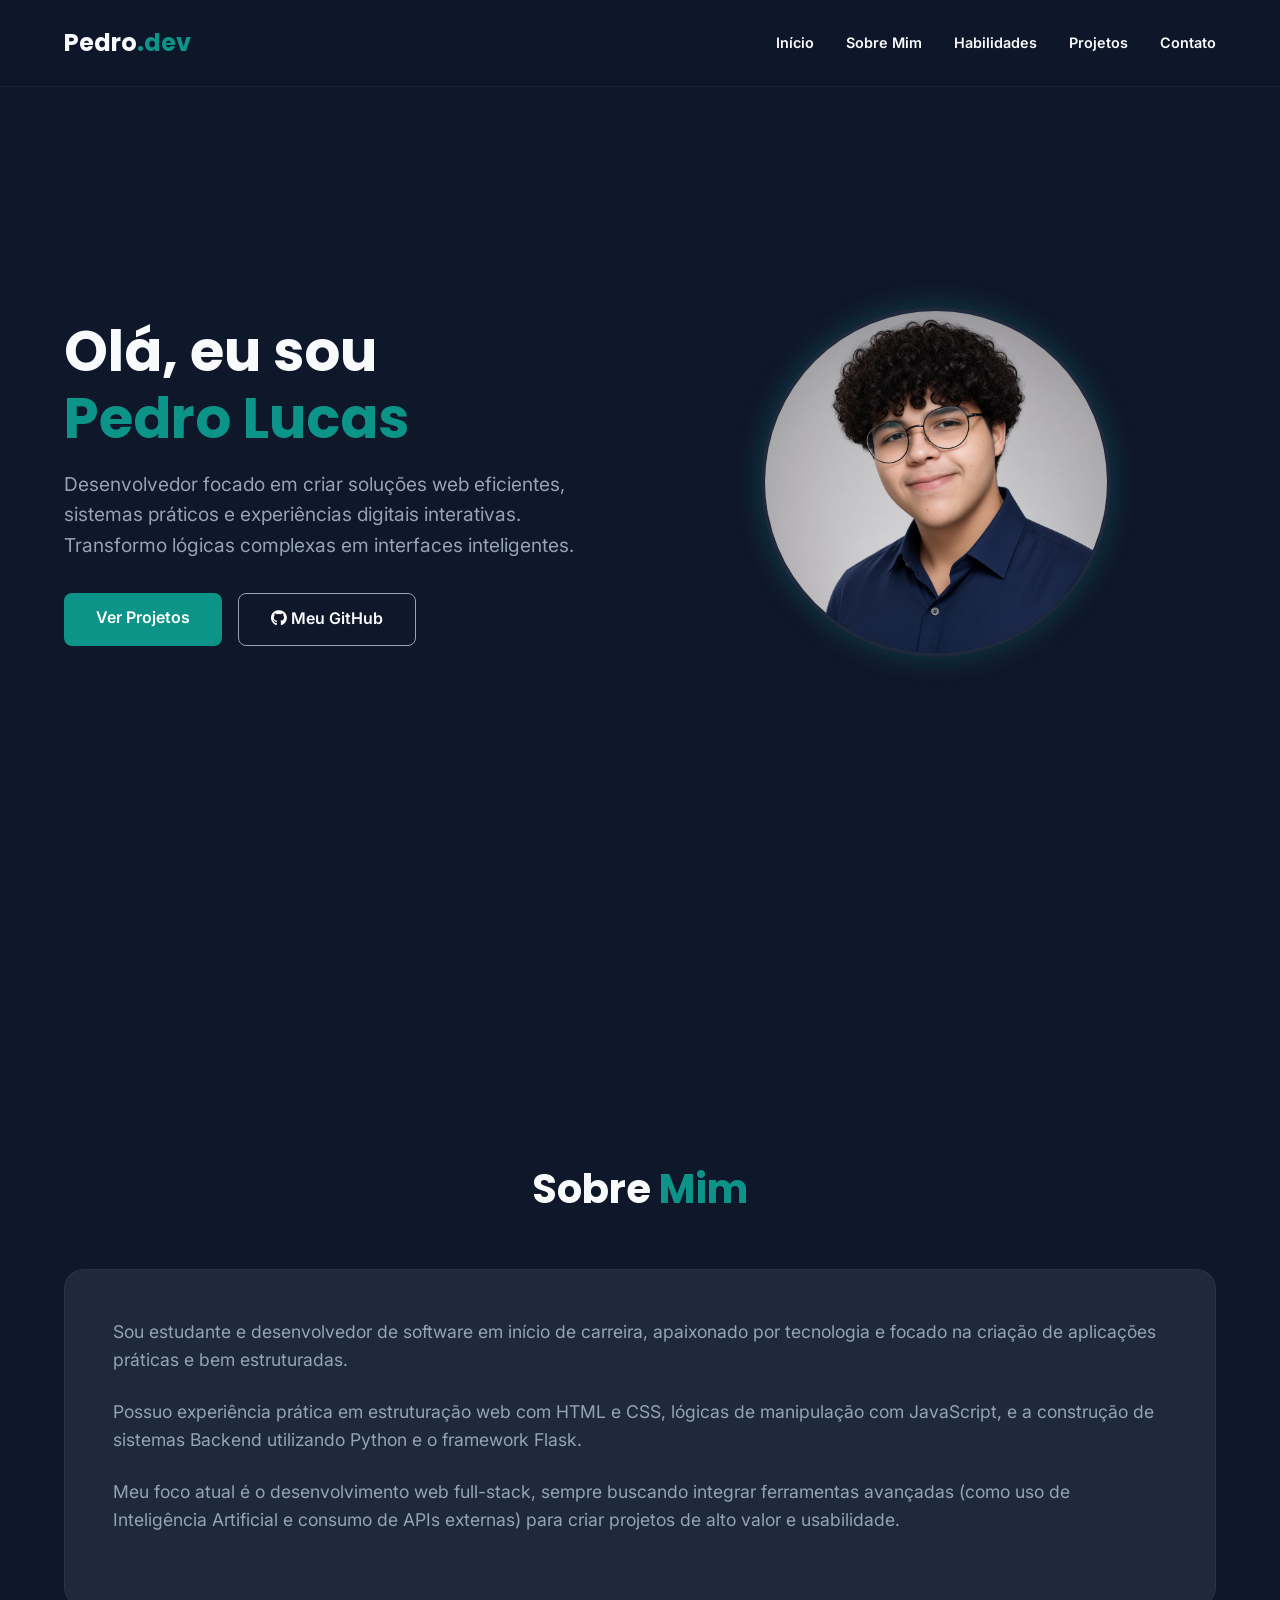
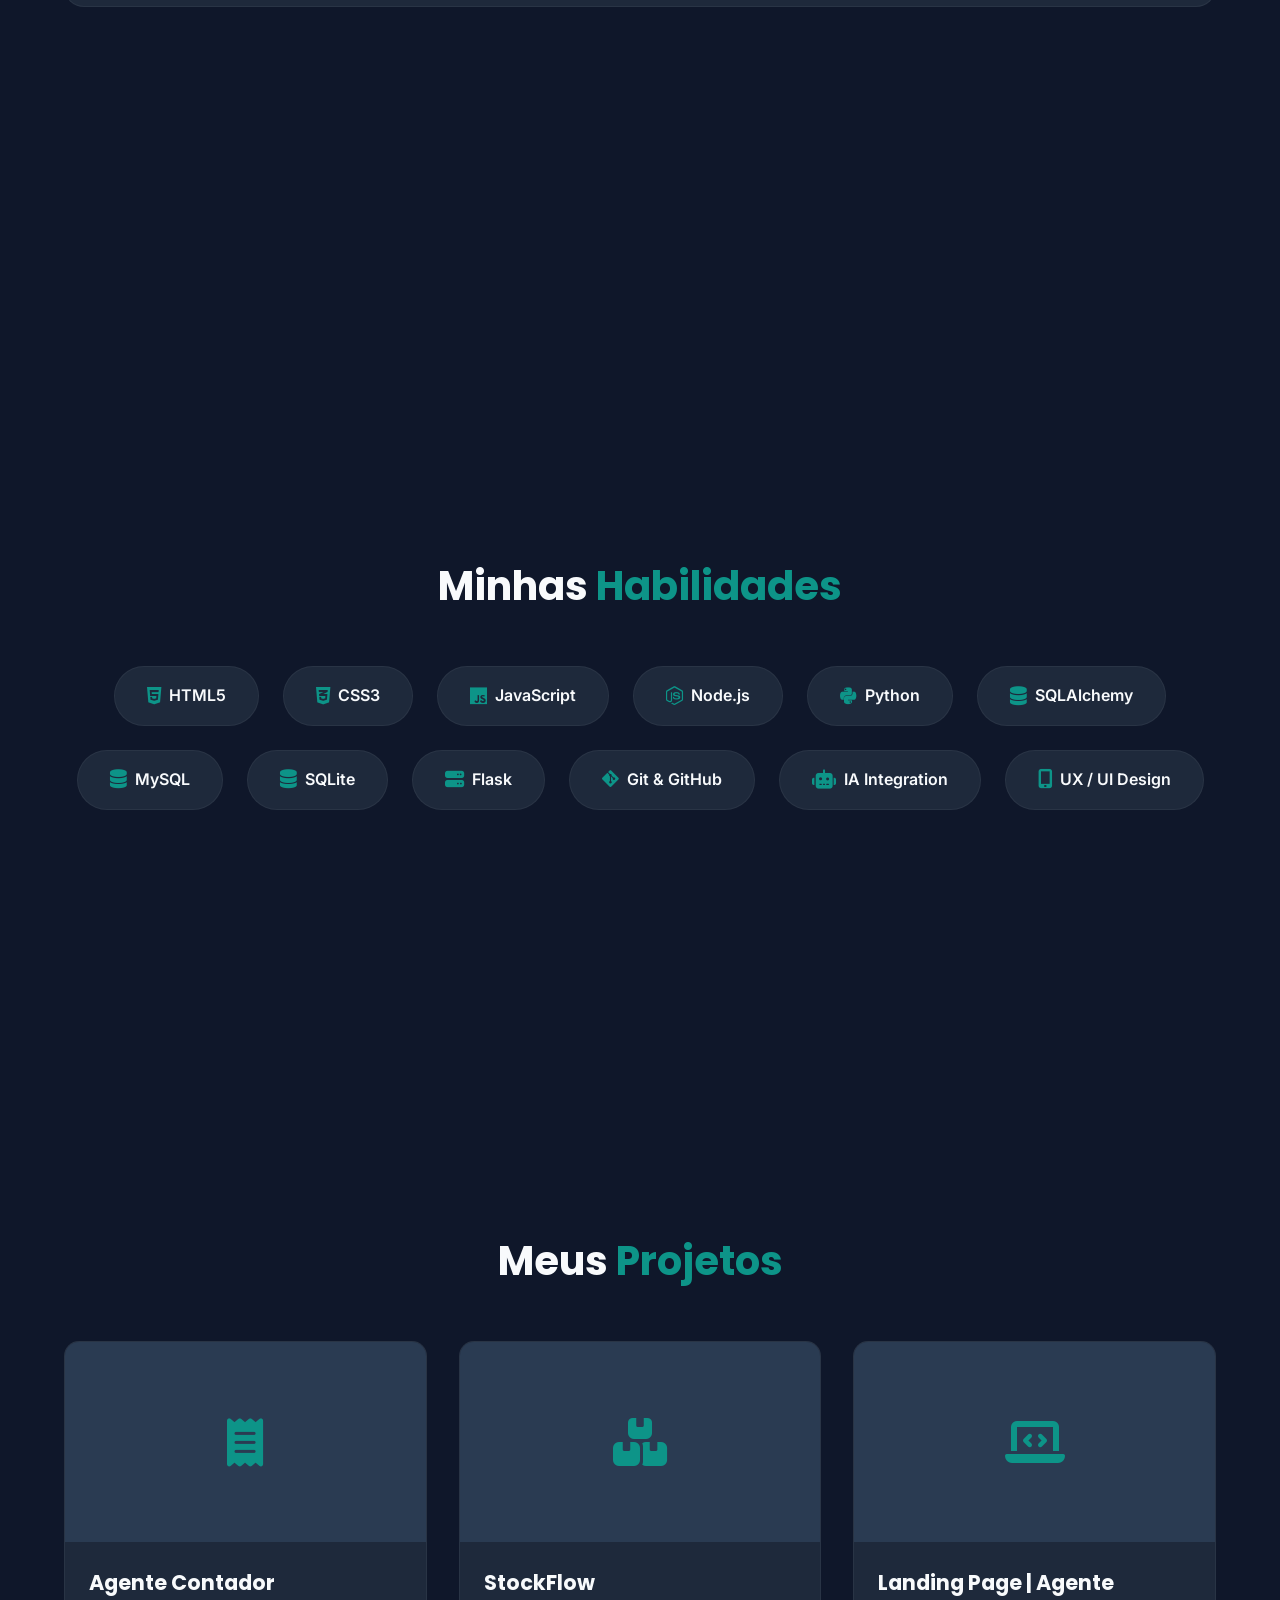
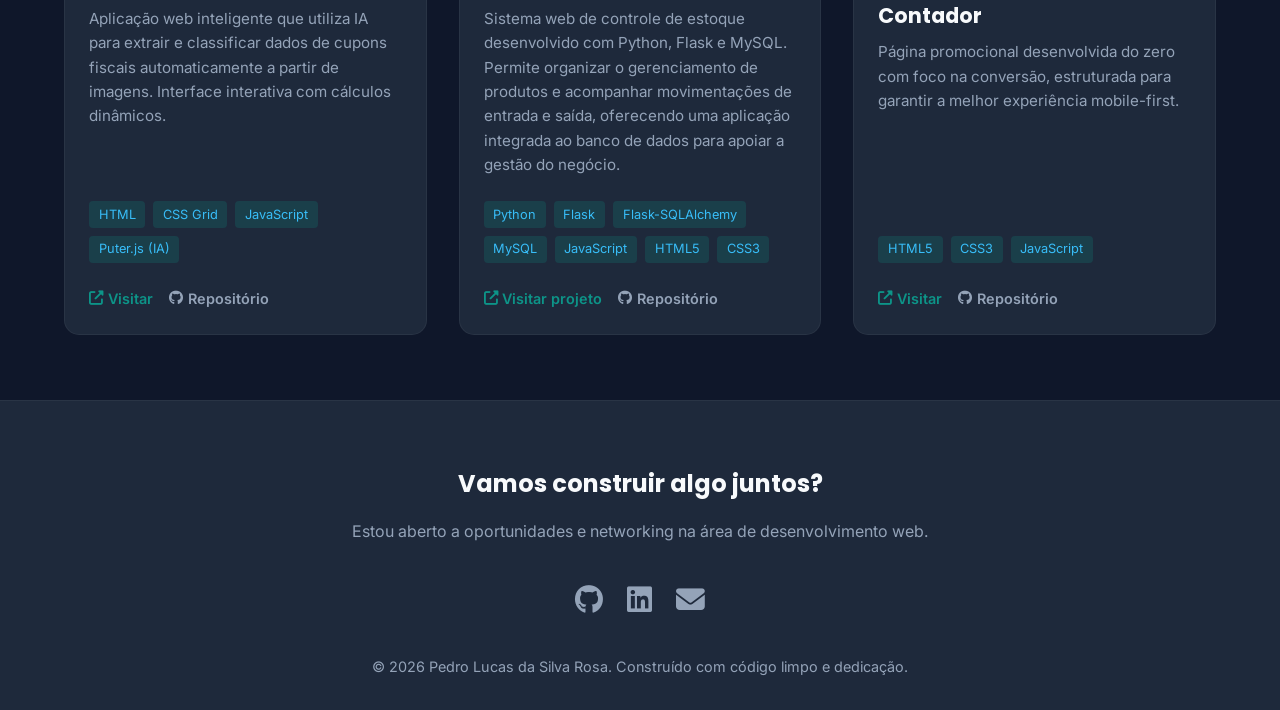
<file: index.html>
<!DOCTYPE html>
<html lang="pt-BR">

<head>
    <meta charset="UTF-8">
    <meta name="viewport" content="width=device-width, initial-scale=1.0">
    <title>Pedro Lucas | Desenvolvedor de Software</title>

    <!-- Fontes do Google -->
    <link
        href="https://fonts.googleapis.com/css2?family=Inter:wght@300;400;600;800&family=Poppins:wght@500;700&display=swap"
        rel="stylesheet">
    <!-- Ícones -->
    <link rel="stylesheet" href="https://cdnjs.cloudflare.com/ajax/libs/font-awesome/6.4.0/css/all.min.css">

    <style>
        :root {
            --bg-color: #0f172a;
            --surface-color: #1e293b;
            --primary-color: #0d9488;
            --primary-hover: #0f766e;
            --text-main: #f8fafc;
            --text-muted: #94a3b8;
            --accent: #38bdf8;
        }

        * {
            margin: 0;
            padding: 0;
            box-sizing: border-box;
            scroll-behavior: smooth;
        }

        body {
            font-family: 'Inter', sans-serif;
            background-color: var(--bg-color);
            color: var(--text-main);
            line-height: 1.6;
        }

        /* Header & Nav */
        header {
            position: fixed;
            top: 0;
            width: 100%;
            padding: 1.5rem 5%;
            display: flex;
            justify-content: space-between;
            align-items: center;
            background: rgba(15, 23, 42, 0.9);
            backdrop-filter: blur(10px);
            z-index: 1000;
            border-bottom: 1px solid rgba(255, 255, 255, 0.05);
        }

        .logo {
            font-family: 'Poppins', sans-serif;
            font-size: 1.5rem;
            font-weight: 700;
            color: var(--text-main);
            text-decoration: none;
        }

        .logo span {
            color: var(--primary-color);
        }

        nav ul {
            display: flex;
            list-style: none;
            gap: 2rem;
        }

        nav a {
            color: var(--text-main);
            text-decoration: none;
            font-weight: 600;
            font-size: 0.9rem;
            transition: color 0.3s;
        }

        nav a:hover {
            color: var(--primary-color);
        }

        /* Sections Global */
        section {
            padding: 8rem 5% 4rem;
            min-height: 100vh;
            display: flex;
            flex-direction: column;
            justify-content: center;
        }

        h2.section-title {
            font-family: 'Poppins', sans-serif;
            font-size: 2.5rem;
            margin-bottom: 3rem;
            text-align: center;
        }

        h2.section-title span {
            color: var(--primary-color);
        }

        /* Hero Section */
        #hero {
            flex-direction: row;
            align-items: center;
            justify-content: space-between;
            gap: 2rem;
        }

        .hero-content {
            flex: 1;
        }

        .hero-content h1 {
            font-family: 'Poppins', sans-serif;
            font-size: 3.5rem;
            line-height: 1.2;
            margin-bottom: 1rem;
        }

        .hero-content h1 span {
            color: var(--primary-color);
        }

        .hero-content p {
            font-size: 1.2rem;
            color: var(--text-muted);
            margin-bottom: 2rem;
            max-width: 600px;
        }

        .hero-buttons {
            display: flex;
            gap: 1rem;
        }

        .btn {
            padding: 0.8rem 2rem;
            border-radius: 8px;
            text-decoration: none;
            font-weight: 600;
            transition: all 0.3s;
            cursor: pointer;
            border: none;
        }

        .btn-primary {
            background-color: var(--primary-color);
            color: #fff;
        }

        .btn-primary:hover {
            background-color: var(--primary-hover);
            transform: translateY(-2px);
        }

        .btn-outline {
            background-color: transparent;
            color: var(--text-main);
            border: 1px solid var(--text-muted);
        }

        .btn-outline:hover {
            border-color: var(--primary-color);
            color: var(--primary-color);
            transform: translateY(-2px);
        }

        .hero-image {
            flex: 1;
            display: flex;
            justify-content: center;
        }

        .hero-image img {
            width: 350px;
            height: 350px;
            border-radius: 50%;
            object-fit: cover;
            border: 4px solid var(--surface-color);
            box-shadow: 0 0 30px rgba(13, 148, 136, 0.3);
        }

        /* About Section */
        #sobre .about-content {
            background: var(--surface-color);
            padding: 3rem;
            border-radius: 20px;
            border: 1px solid rgba(255, 255, 255, 0.05);
        }

        .about-content p {
            font-size: 1.1rem;
            color: var(--text-muted);
            margin-bottom: 1.5rem;
        }

        /* Skills Section */
        .skills-grid {
            display: flex;
            flex-wrap: wrap;
            gap: 1.5rem;
            justify-content: center;
        }

        .skill-tag {
            background: var(--surface-color);
            padding: 1rem 2rem;
            border-radius: 50px;
            font-weight: 600;
            display: flex;
            align-items: center;
            gap: 0.5rem;
            border: 1px solid rgba(255, 255, 255, 0.05);
            transition: all 0.3s ease;
        }

        .skill-tag i {
            color: var(--primary-color);
            font-size: 1.2rem;
        }

        .skill-tag:hover {
            border-color: var(--primary-color);
            transform: translateY(-3px);
            box-shadow: 0 5px 15px rgba(13, 148, 136, 0.2);
        }

        /* Projects Section */
        .projects-grid {
            display: grid;
            grid-template-columns: repeat(auto-fit, minmax(300px, 1fr));
            gap: 2rem;
        }

        .project-card {
            background: var(--surface-color);
            border-radius: 15px;
            overflow: hidden;
            border: 1px solid rgba(255, 255, 255, 0.05);
            transition: transform 0.3s ease, box-shadow 0.3s ease;
            display: flex;
            flex-direction: column;
        }

        .project-card:hover {
            transform: translateY(-10px);
            box-shadow: 0 10px 30px rgba(0, 0, 0, 0.5);
            border-color: rgba(13, 148, 136, 0.5);
        }

        .project-img {
            width: 100%;
            height: 200px;
            background-color: #2a3b52;
            display: flex;
            justify-content: center;
            align-items: center;
            font-size: 3rem;
            color: var(--primary-color);
        }

        .project-info {
            padding: 1.5rem;
            flex-grow: 1;
            display: flex;
            flex-direction: column;
        }

        .project-info h3 {
            font-size: 1.3rem;
            margin-bottom: 0.5rem;
            font-family: 'Poppins', sans-serif;
        }

        .project-info p {
            color: var(--text-muted);
            font-size: 0.95rem;
            margin-bottom: 1.5rem;
            flex-grow: 1;
        }

        .tech-stack {
            display: flex;
            gap: 0.5rem;
            flex-wrap: wrap;
            margin-bottom: 1.5rem;
        }

        .tech-stack span {
            font-size: 0.8rem;
            background: rgba(13, 148, 136, 0.2);
            color: var(--accent);
            padding: 0.2rem 0.6rem;
            border-radius: 4px;
        }

        .project-links {
            display: flex;
            gap: 1rem;
        }

        .project-links a {
            text-decoration: none;
            font-size: 0.9rem;
            font-weight: 600;
            display: flex;
            align-items: center;
            gap: 0.3rem;
        }

        .link-live {
            color: var(--primary-color);
        }

        .link-live:hover {
            color: var(--text-main);
        }

        .link-github {
            color: var(--text-muted);
        }

        .link-github:hover {
            color: var(--text-main);
        }

        /* Footer */
        footer {
            background: var(--surface-color);
            padding: 4rem 5% 2rem;
            text-align: center;
            border-top: 1px solid rgba(255, 255, 255, 0.05);
        }

        .social-links {
            display: flex;
            justify-content: center;
            gap: 1.5rem;
            margin-bottom: 2rem;
        }

        .social-links a {
            color: var(--text-muted);
            font-size: 1.8rem;
            transition: color 0.3s, transform 0.3s;
        }

        .social-links a:hover {
            color: var(--primary-color);
            transform: translateY(-3px);
        }

        /* Responsive */
        @media (max-width: 768px) {
            #hero {
                flex-direction: column-reverse;
                text-align: center;
            }

            .hero-buttons {
                justify-content: center;
            }

            nav ul {
                display: none;
            }
        }
    </style>
</head>

<body>

    <header>
        <a href="#" class="logo">Pedro<span>.dev</span></a>
        <nav>
            <ul>
                <li><a href="#hero">Início</a></li>
                <li><a href="#sobre">Sobre Mim</a></li>
                <li><a href="#habilidades">Habilidades</a></li>
                <li><a href="#projetos">Projetos</a></li>
                <li><a href="#contato">Contato</a></li>
            </ul>
        </nav>
    </header>

    <section id="hero">
        <div class="hero-content">
            <h1>Olá, eu sou<br><span>Pedro Lucas</span></h1>
            <p>Desenvolvedor focado em criar soluções web eficientes, sistemas práticos e experiências digitais
                interativas. Transformo lógicas complexas em interfaces inteligentes.</p>
            <div class="hero-buttons">
                <a href="#projetos" class="btn btn-primary">Ver Projetos</a>
                <a href="https://github.com/Pedrionsx" target="_blank" class="btn btn-outline"><i
                        class="fab fa-github"></i> Meu GitHub</a>
            </div>
        </div>
        <div class="hero-image">
            <!-- DICA: Usei uma imagem provisória baseada nas iniciais. Depois, coloque a URL da foto oficial aqui -->
            <img src="foto_main.jpeg" alt="Pedro Lucas">
        </div>
    </section>

    <section id="sobre">
        <h2 class="section-title">Sobre <span>Mim</span></h2>
        <div class="about-content">
            <p>Sou estudante e desenvolvedor de software em início de carreira, apaixonado por tecnologia e
                focado na criação de aplicações práticas e bem estruturadas.</p>
            <p>Possuo experiência prática em estruturação web com HTML e CSS, lógicas de manipulação com JavaScript, e a
                construção de sistemas Backend utilizando Python e o framework Flask.</p>
            <p>Meu foco atual é o desenvolvimento web full-stack, sempre buscando integrar ferramentas avançadas (como
                uso de Inteligência Artificial e consumo de APIs externas) para criar projetos de alto valor e
                usabilidade.</p>
        </div>
    </section>

    <section id="habilidades">
        <h2 class="section-title">Minhas <span>Habilidades</span></h2>
        <div class="skills-grid">
            <div class="skill-tag"><i class="fab fa-html5"></i> HTML5</div>
            <div class="skill-tag"><i class="fab fa-css3-alt"></i> CSS3</div>
            <div class="skill-tag"><i class="fab fa-js"></i> JavaScript</div>
            <div class="skill-tag"><i class="fab fa-node-js"></i> Node.js</div>
            <div class="skill-tag"><i class="fab fa-python"></i> Python</div>
            <div class="skill-tag"><i class="fas fa-database"></i> SQLAlchemy</div>
            <div class="skill-tag"><i class="fas fa-database"></i> MySQL</div>
            <div class="skill-tag"><i class="fas fa-database"></i> SQLite</div>
            <div class="skill-tag"><i class="fas fa-server"></i> Flask</div>
            <div class="skill-tag"><i class="fab fa-git-alt"></i> Git & GitHub</div>
            <div class="skill-tag"><i class="fas fa-robot"></i> IA Integration</div>
            <div class="skill-tag"><i class="fas fa-mobile-alt"></i> UX / UI Design</div>
        </div>
    </section>

    <section id="projetos">
        <h2 class="section-title">Meus <span>Projetos</span></h2>
        <div class="projects-grid">

            <!-- O seu novo grande projeto -->
            <div class="project-card">
                <div class="project-img">
                    <i class="fas fa-receipt"></i>
                </div>
                <div class="project-info">
                    <h3>Agente Contador</h3>
                    <p>Aplicação web inteligente que utiliza IA para extrair e classificar dados de cupons fiscais
                        automaticamente a partir de imagens. Interface interativa com cálculos dinâmicos.</p>
                    <div class="tech-stack">
                        <span>HTML</span>
                        <span>CSS Grid</span>
                        <span>JavaScript</span>
                        <span>Puter.js (IA)</span>
                    </div>
                    <div class="project-links">
                        <!-- Adicione os links reais aqui depois -->
                        <a href="https://pedrionsx.github.io/AssistenteFinanceiroDeNotas/" class="link-live"><i
                                class="fas fa-external-link-alt"></i> Visitar</a>
                        <a href="https://github.com/Pedrionsx/AssistenteFinanceiroDeNotas" class="link-github"><i
                                class="fab fa-github"></i> Repositório</a>
                    </div>
                </div>
            </div>

            <!-- Projeto Backend que estava no PDF -->
            <div class="project-card">
                <div class="project-img">
                    <i class="fas fa-boxes-stacked"></i>
                </div>
                <div class="project-info">
                    <h3>StockFlow</h3>
                    <p>Sistema web de controle de estoque desenvolvido com Python, Flask e MySQL. Permite organizar o gerenciamento de produtos e acompanhar movimentações de entrada e saída, oferecendo uma aplicação integrada ao banco de dados para apoiar a gestão do negócio.</p>
                    <div class="tech-stack">
                        <span>Python</span>
                        <span>Flask</span>
                        <span>Flask-SQLAlchemy</span>
                        <span>MySQL</span>
                        <span>JavaScript</span>
                        <span>HTML5</span>
                        <span>CSS3</span>
                    </div>
                    <div class="project-links">
                        <a href="https://stockflow-web-production-f228.up.railway.app/" target="_blank" rel="noopener noreferrer" class="link-live"><i class="fas fa-external-link-alt"></i> Visitar projeto</a>
                        <a href="https://github.com/Pedrionsx/StockFlow" target="_blank" rel="noopener noreferrer" class="link-github"><i class="fab fa-github"></i> Repositório</a>
                    </div>
                </div>
            </div>

            <!-- Landing Page -->
            <div class="project-card">
                <div class="project-img">
                    <i class="fas fa-laptop-code"></i>
                </div>
                <div class="project-info">
                    <h3>Landing Page | Agente Contador</h3>
                    <p>Página promocional desenvolvida do zero com foco na conversão, estruturada para garantir a melhor
                        experiência mobile-first.</p>
                    <div class="tech-stack">
                        <span>HTML5</span>
                        <span>CSS3</span>
                        <span>JavaScript</span>
                    </div>
                    <div class="project-links">
                        <a href="https://pedrionsx.github.io/LandingPageGastoNaFoto/" class="link-live"><i
                                class="fas fa-external-link-alt"></i> Visitar</a>
                        <a href="https://github.com/Pedrionsx/LandingPageGastoNaFoto" class="link-github"><i class="fab fa-github"></i> Repositório</a>
                    </div>
                </div>
            </div>

        </div>
    </section>

    <footer id="contato">
        <h2 style="font-family: 'Poppins', sans-serif; margin-bottom: 1rem;">Vamos construir algo juntos?</h2>
        <p style="color: var(--text-muted); margin-bottom: 2rem;">Estou aberto a oportunidades e networking na área de
            desenvolvimento web.</p>
        <div class="social-links">
            <a href="https://github.com/Pedrionsx" target="_blank" title="GitHub"><i class="fab fa-github"></i></a>
            <a href="https://www.linkedin.com/in/pedro-lucas-da-silva-rosa-94211a334/?isSelfProfile=true"
                target="_blank" title="LinkedIn"><i class="fab fa-linkedin"></i></a>
            <a href="https://mailto:pedrolucass1106@gmail.com" title="Email"><i class="fas fa-envelope"></i></a>
        </div>
        <p style="color: var(--text-muted); font-size: 0.9rem;">&copy; 2026 Pedro Lucas da Silva Rosa. Construído com
            código limpo e dedicação.</p>
    </footer>

</body>

</html>
</file>
